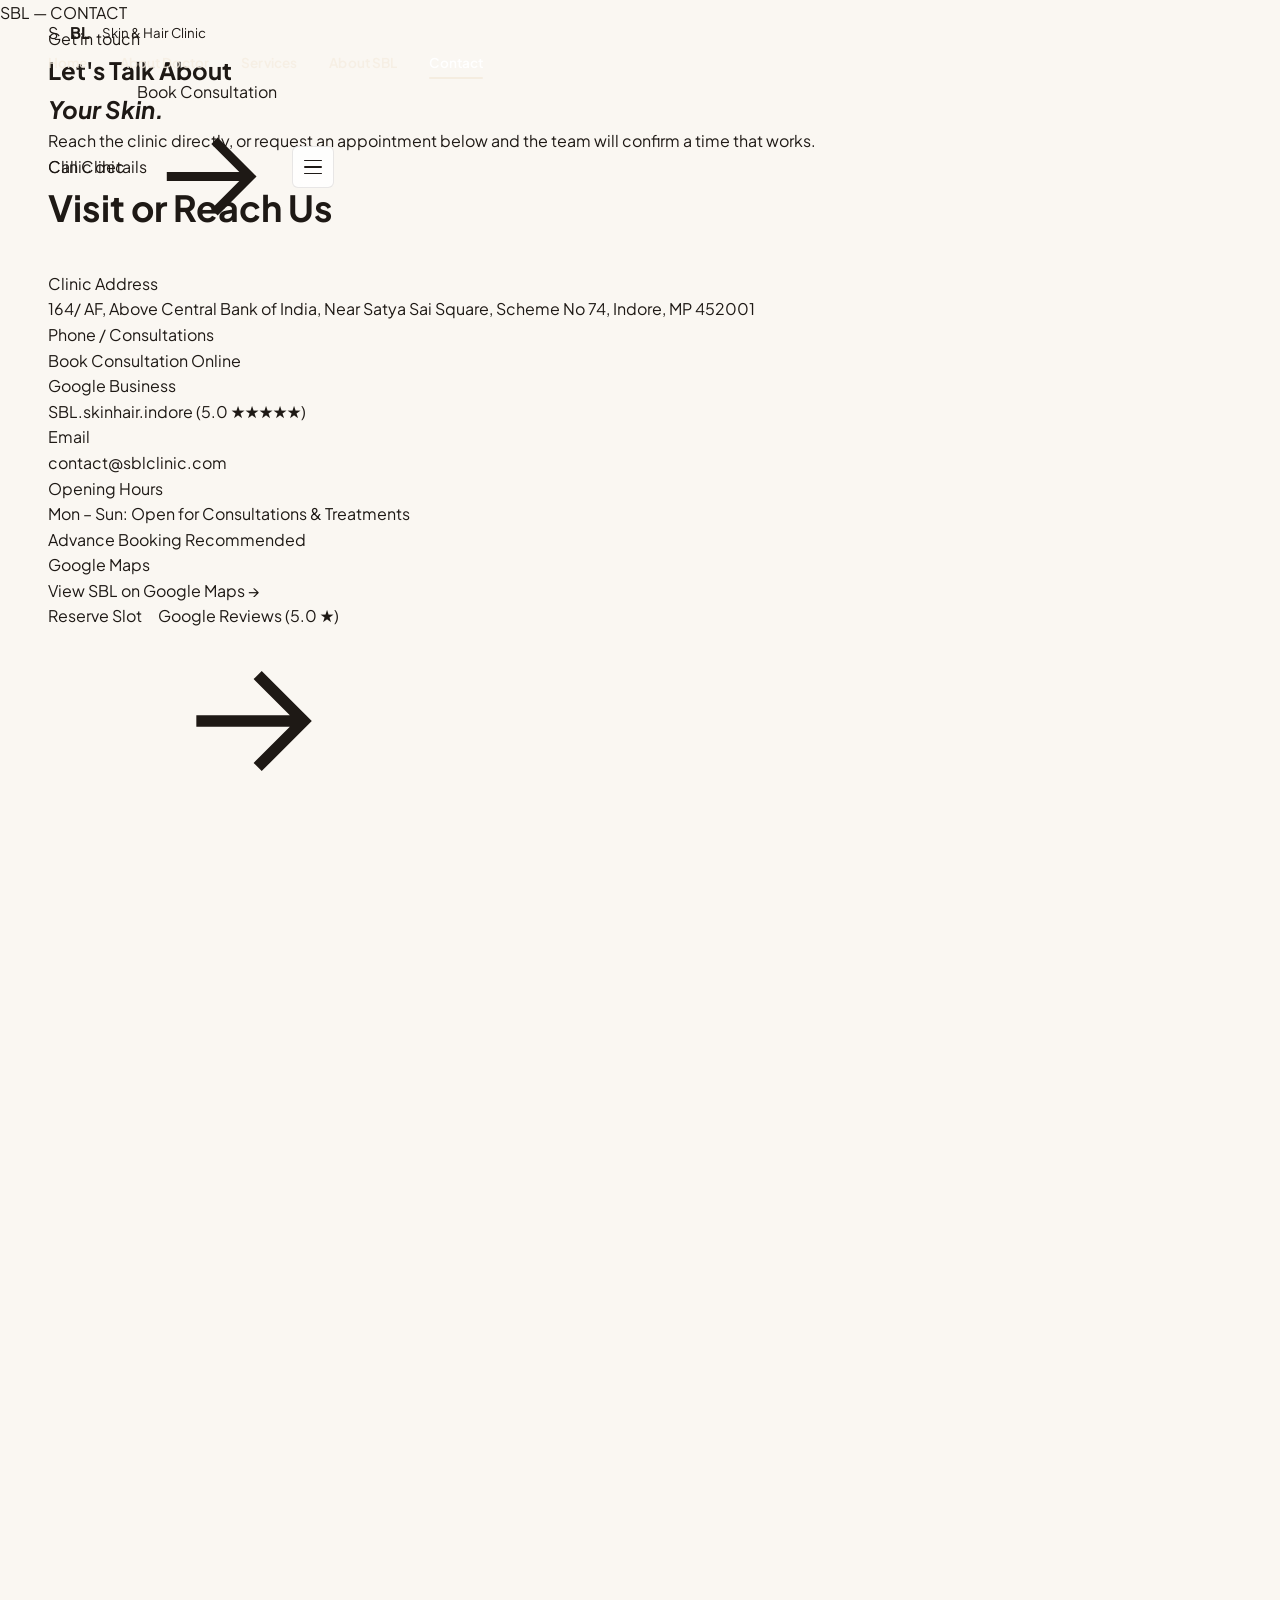
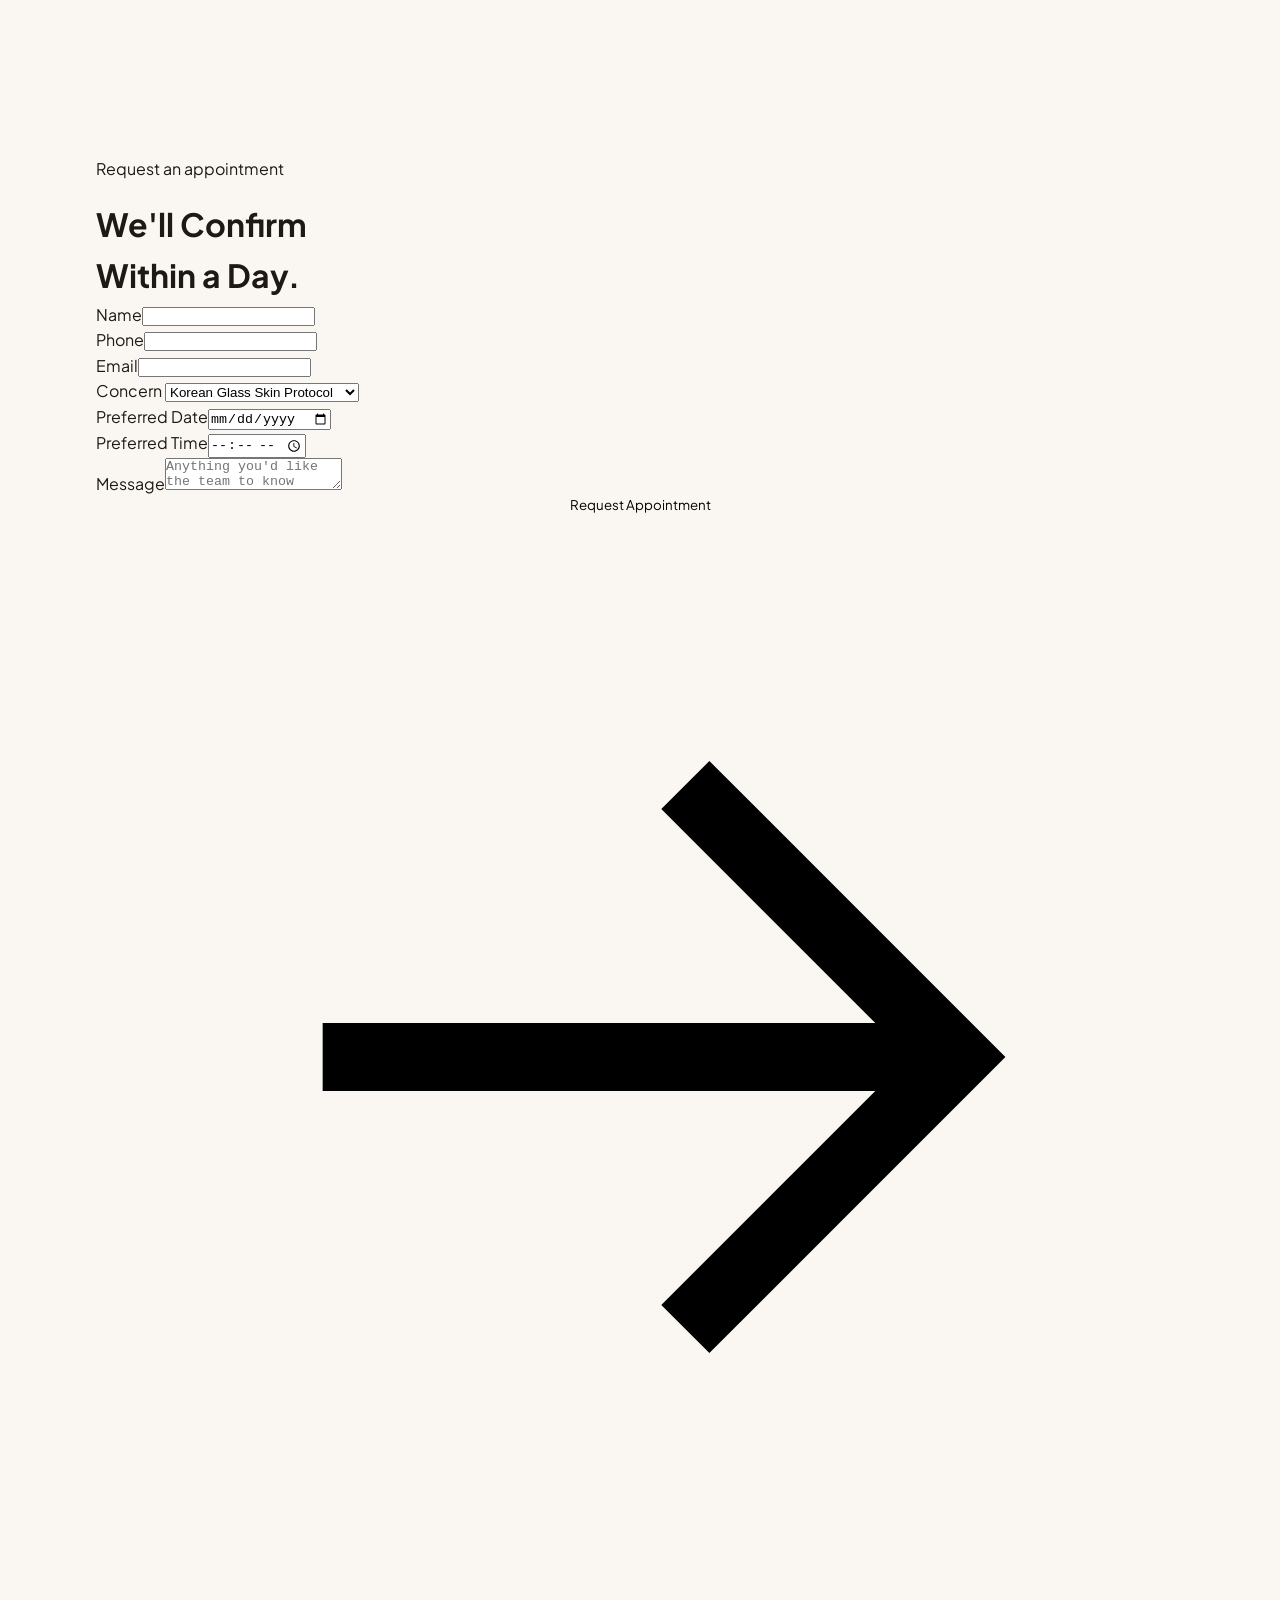
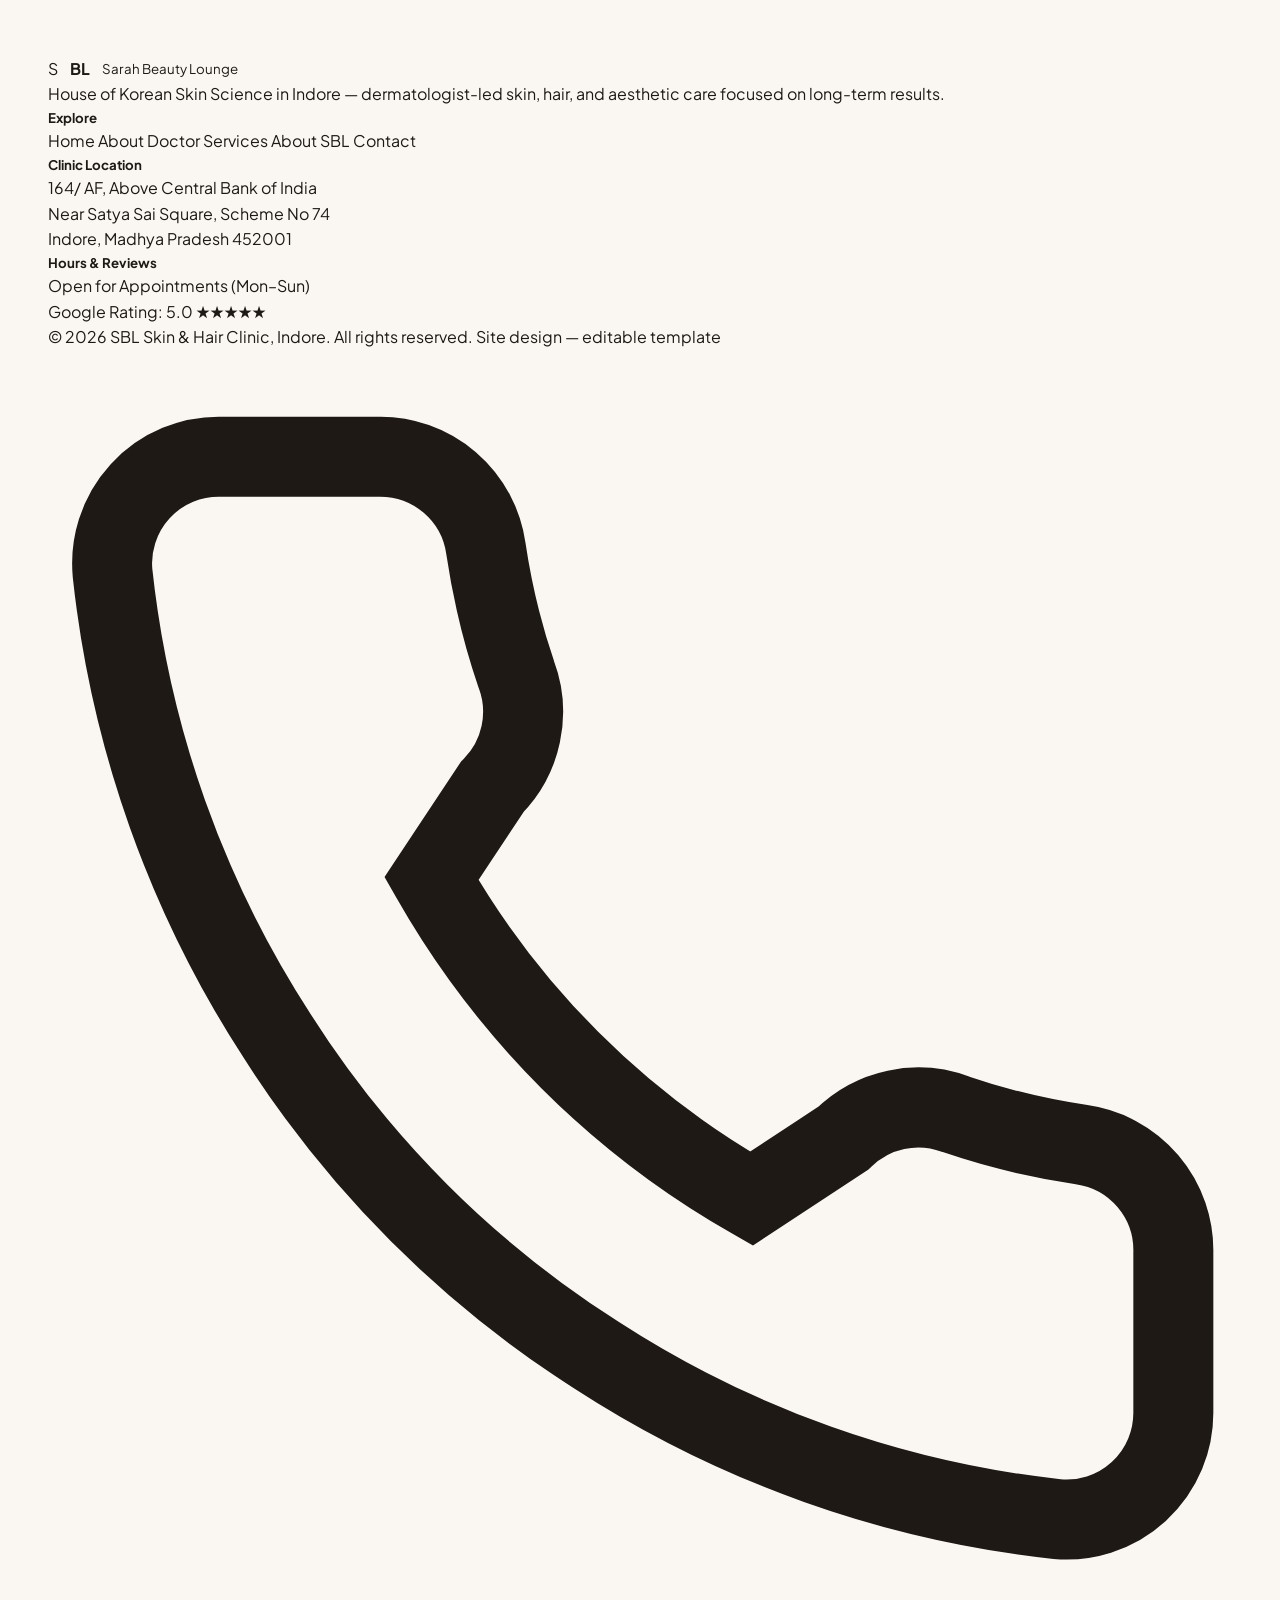
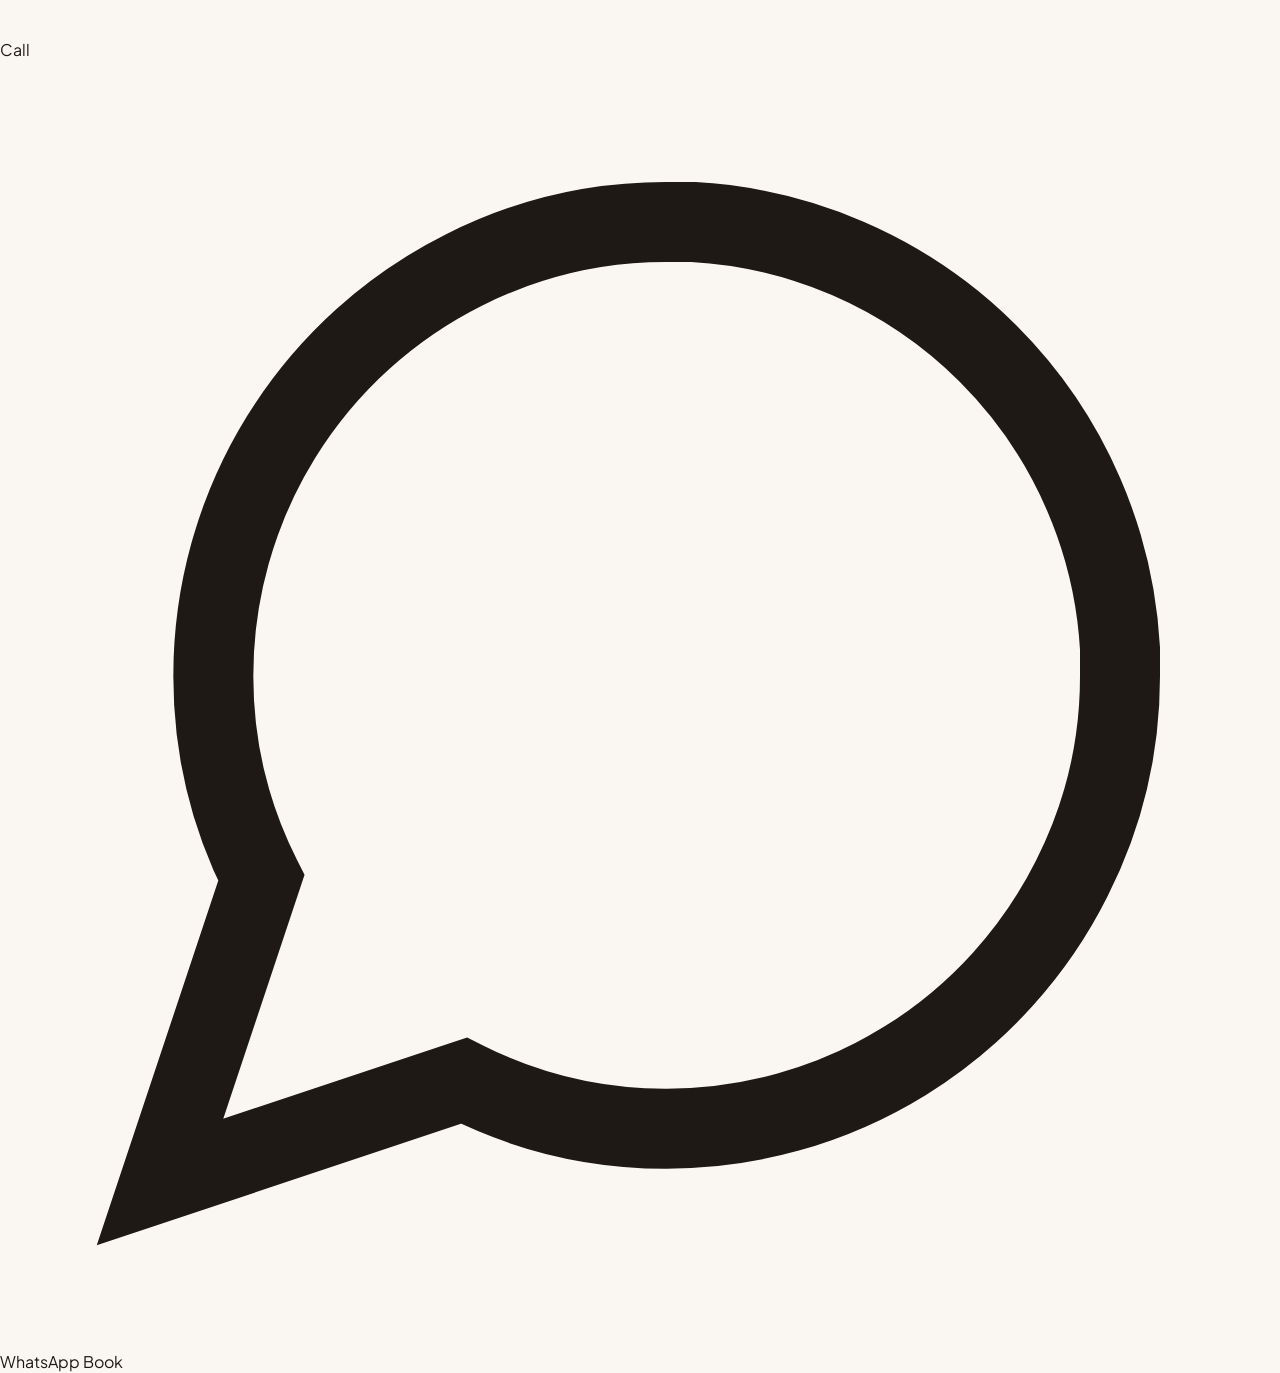
<file: contact.html>
<!DOCTYPE html>
<html lang="en">
<head>
<meta charset="UTF-8">
<meta name="viewport" content="width=device-width, initial-scale=1.0">
<title>Contact — SBL Skin &amp; Hair Clinic</title>
<meta name="description" content="Book a consultation at SBL Skin & Hair Clinic, Indore. Call, WhatsApp, or request an appointment online.">
<link rel="stylesheet" href="style.css">
</head>
<body>

<div class="spine"><span class="dot"></span><span class="label">SBL — CONTACT</span></div>

<header class="site-header">
  <div class="wrap">
    <a href="index.html" class="logo">S<b>BL</b><small>Skin &amp; Hair Clinic</small></a>
    <nav class="nav-links">
      <a href="index.html">Home</a>
      <a href="about-doctor.html">About Doctor</a>
      <a href="services.html">Services</a>
      <a href="about-sbl.html">About SBL</a>
      <a href="contact.html" class="active">Contact</a>
    </nav>
    <div class="nav-right">
      <a href="tel:+91XXXXXXXXXX" class="btn btn-outline">Call Clinic</a>
      <a href="#appointment" class="btn btn-primary">Book Consultation
        <svg viewBox="0 0 24 24" fill="none" stroke="currentColor" stroke-width="1.5"><path d="M5 12h14M13 6l6 6-6 6"/></svg>
      </a>
      <button class="burger" aria-label="Menu"><span></span><span></span><span></span></button>
    </div>
  </div>
</header>

<div class="mobile-panel">
  <a href="index.html">Home</a>
  <a href="about-doctor.html">About Doctor</a>
  <a href="services.html">Services</a>
  <a href="about-sbl.html">About SBL</a>
  <a href="contact.html">Contact</a>
  <a href="#appointment" class="btn btn-primary">Book Consultation →</a>
</div>

<!-- ============ PAGE HERO ============ -->
<section class="page-hero">
  <div class="wrap">
    <div class="eyebrow reveal">Get in touch</div>
    <h1 class="reveal">Let's Talk About<br><i>Your Skin.</i></h1>
    <p class="reveal">Reach the clinic directly, or request an appointment below and the team will confirm a time that works.</p>
  </div>
</section>

<!-- ============ DETAILS + FORM ============ -->
<section class="section" data-spine="SBL — CONTACT">
  <div class="wrap">
    <div class="split reveal" style="align-items:flex-start;">

      <div class="split-text">
        <div class="eyebrow">Clinic details</div>
        <h2 style="font-size:clamp(26px,3vw,36px);">Visit or Reach Us</h2>

        <div class="field-grid" style="margin-top:34px; padding-top:0; border-top:none;">
          <div class="field"><span>Clinic Address</span><p>164/ AF, Above Central Bank of India, Near Satya Sai Square, Scheme No 74, Indore, MP 452001</p></div>
          <div class="field"><span>Phone / Consultations</span><p><a href="#appointment">Book Consultation Online</a></p></div>
          <div class="field"><span>Google Business</span><p><a href="https://share.google/BI1TAcVK2z5cVtxDj" target="_blank" rel="noopener">SBL.skinhair.indore (5.0 ★★★★★)</a></p></div>
          <div class="field"><span>Email</span><p><a href="mailto:contact@sblclinic.com">contact@sblclinic.com</a></p></div>
          <div class="field"><span>Opening Hours</span><p>Mon – Sun: Open for Consultations &amp; Treatments<br>Advance Booking Recommended</p></div>
          <div class="field"><span>Google Maps</span><p><a href="https://share.google/BI1TAcVK2z5cVtxDj" target="_blank" rel="noopener">View SBL on Google Maps →</a></p></div>
        </div>

        <div class="mt-lg" style="display:flex; gap:16px; flex-wrap:wrap;">
          <a href="#appointment" class="btn btn-outline">Reserve Slot</a>
          <a href="https://share.google/BI1TAcVK2z5cVtxDj" target="_blank" rel="noopener" class="btn btn-primary">Google Reviews (5.0 ★)
            <svg viewBox="0 0 24 24" fill="none" stroke="currentColor" stroke-width="1.5"><path d="M5 12h14M13 6l6 6-6 6"/></svg>
          </a>
        </div>

        <div class="frame mt-lg" style="border-radius:2px; overflow:hidden; aspect-ratio:4/3;">
          <iframe src="https://www.google.com/maps?q=164+Scheme+No+74+Indore+Madhya+Pradesh+452001&output=embed" width="100%" height="100%" style="border:0;" loading="lazy" title="SBL Skin & Hair Clinic location map"></iframe>
        </div>
      </div>

      <div class="split-media" id="appointment" style="align-self:stretch;">
        <div style="background:var(--ivory-deep); padding:clamp(28px,4vw,48px); border:1px solid var(--line); border-radius:2px;">
          <div class="eyebrow">Request an appointment</div>
          <h2 style="font-size:clamp(24px,2.6vw,32px); margin-top:18px;">We'll Confirm<br>Within a Day.</h2>

          <form class="form-grid mt-lg" onsubmit="event.preventDefault(); this.querySelector('.form-success').style.display='block';">
            <div class="field-input"><label for="name">Name</label><input type="text" id="name" name="name" required></div>
            <div class="field-input"><label for="phone">Phone</label><input type="tel" id="phone" name="phone" required></div>
            <div class="field-input full"><label for="email">Email</label><input type="email" id="email" name="email"></div>
            <div class="field-input full">
              <label for="concern">Concern</label>
              <select id="concern" name="concern">
                <option>Korean Glass Skin Protocol</option>
                <option>IV Glow Drip & Skin Nutrition</option>
                <option>Hydra-Infusion MediFacial</option>
                <option>Melasma & Pigmentation</option>
                <option>Acne Scars & Texture</option>
                <option>Korean LED Light Therapy</option>
                <option>Hair Fall & Scalp Restoration</option>
              </select>
            </div>
            <div class="field-input"><label for="date">Preferred Date</label><input type="date" id="date" name="date"></div>
            <div class="field-input"><label for="msg-time">Preferred Time</label><input type="time" id="msg-time" name="time"></div>
            <div class="field-input full"><label for="message">Message</label><textarea id="message" name="message" placeholder="Anything you'd like the team to know before your visit"></textarea></div>
            <div class="full">
              <button type="submit" class="btn btn-primary" style="width:100%; justify-content:center;">Request Appointment
                <svg viewBox="0 0 24 24" fill="none" stroke="currentColor" stroke-width="1.5"><path d="M5 12h14M13 6l6 6-6 6"/></svg>
              </button>
              <p class="form-success" style="display:none; margin-top:16px; font-size:13.5px; color:var(--sage-deep);">Thank you — your request has been noted. The clinic will confirm shortly by phone.</p>
            </div>
          </form>
        </div>
      </div>

    </div>
  </div>
</section>

<footer>
  <div class="wrap">
    <div class="footer-top">
      <div class="footer-brand">
        <a href="index.html" class="logo">S<b>BL</b><small>Sarah Beauty Lounge</small></a>
        <p>House of Korean Skin Science in Indore — dermatologist-led skin, hair, and aesthetic care focused on long-term results.</p>
      </div>
      <div class="footer-cols">
        <div class="footer-col">
          <h5>Explore</h5>
          <a href="index.html">Home</a>
          <a href="about-doctor.html">About Doctor</a>
          <a href="services.html">Services</a>
          <a href="about-sbl.html">About SBL</a>
          <a href="contact.html">Contact</a>
        </div>
        <div class="footer-col">
          <h5>Clinic Location</h5>
          <p>164/ AF, Above Central Bank of India</p>
          <p>Near Satya Sai Square, Scheme No 74</p>
          <p>Indore, Madhya Pradesh 452001</p>
        </div>
        <div class="footer-col">
          <h5>Hours &amp; Reviews</h5>
          <p>Open for Appointments (Mon–Sun)</p>
          <p>Google Rating: 5.0 ★★★★★</p>
        </div>
      </div>
    </div>
    <div class="footer-bottom">
      <span>© 2026 SBL Skin &amp; Hair Clinic, Indore. All rights reserved.</span>
      <span>Site design — editable template</span>
    </div>
  </div>
</footer>

<div class="mobile-bar">
  <a href="tel:+91XXXXXXXXXX"><svg viewBox="0 0 24 24" fill="none" stroke="currentColor" stroke-width="1.5"><path d="M22 16.92v3a2 2 0 01-2.18 2 19.79 19.79 0 01-8.63-3.07 19.5 19.5 0 01-6-6A19.79 19.79 0 012.11 4.18 2 2 0 014.11 2h3a2 2 0 012 1.72c.12.81.31 1.6.57 2.36a2 2 0 01-.45 2.11L8.09 9.91a16 16 0 006 6l1.72-1.13a2 2 0 012.11-.45c.76.26 1.55.45 2.36.57A2 2 0 0122 16.92z"/></svg>Call</a>
  <a href="https://wa.me/91XXXXXXXXXX" target="_blank" rel="noopener"><svg viewBox="0 0 24 24" fill="none" stroke="currentColor" stroke-width="1.5"><path d="M21 11.5a8.38 8.38 0 01-.9 3.8 8.5 8.5 0 01-7.6 4.7 8.38 8.38 0 01-3.8-.9L3 21l1.9-5.7a8.38 8.38 0 01-.9-3.8 8.5 8.5 0 014.7-7.6 8.38 8.38 0 013.8-.9h.5a8.48 8.48 0 018 8v.5z"/></svg>WhatsApp</a>
  <a href="#appointment">Book</a>
</div>

<script src="script.js"></script>
</body>
</html>
</file>
<file: style.css>
/* ============================================================
   SBL SKIN & HAIR CLINIC â€” SALONIX LUXURY DESIGN SYSTEM
   ============================================================ */

@import url('https://fonts.googleapis.com/css2?family=Playfair+Display:ital,wght@0,400;0,600;0,700;0,800;1,400;1,600&family=Plus+Jakarta+Sans:ital,wght@0,300;0,400;0,500;0,600;0,700;0,800;1,400;1,600&family=Inter:wght@300;400;500;600;700&display=swap');

:root {
  --bg-canvas: #FAF7F2;
  --bg-card: #FFFFFF;
  --bg-card-alt: #F3F0EB;
  --charcoal: #1E1915;
  --charcoal-sub: rgba(30, 25, 21, 0.78);
  --charcoal-muted: rgba(30, 25, 21, 0.52);
  --charcoal-border: rgba(30, 25, 21, 0.10);
  
  --rust-accent: #9E2A2B;
  --rust-hover: #7E1F20;
  --gold-accent: #8C6339;
  --gold-light: rgba(140, 99, 57, 0.12);
  
  --dark-hero: #15110E;
  --dark-footer: #1E1915;
  
  --font-display: 'Playfair Display', Georgia, serif;
  --font-sans: 'Plus Jakarta Sans', -apple-system, BlinkMacSystemFont, 'Segoe UI', Roboto, sans-serif;
  --font-body: 'Plus Jakarta Sans', var(--font-sans);
  
  --ease: cubic-bezier(0.16, 1, 0.3, 1);
  --radius-sm: 6px;
  --radius-md: 10px;
  --radius-lg: 16px;
  --radius-pill: 100px;
}

*, *::before, *::after {
  box-sizing: border-box;
  margin: 0;
  padding: 0;
}

html {
  scroll-behavior: smooth;
  font-size: 16px;
  background-color: var(--bg-canvas);
  color: var(--charcoal);
}

body {
  font-family: var(--font-body);
  background-color: var(--bg-canvas);
  color: var(--charcoal);
  line-height: 1.6;
  overflow-x: hidden;
  -webkit-font-smoothing: antialiased;
}

img, video {
  max-width: 100%;
  height: auto;
  display: block;
}

a {
  color: inherit;
  text-decoration: none;
  transition: all 0.3s var(--ease);
}

button {
  font-family: inherit;
  border: none;
  background: none;
  cursor: pointer;
}

.wrap {
  width: 100%;
  max-width: 1280px;
  margin: 0 auto;
  padding: 0 clamp(20px, 4vw, 48px);
}

.text-center {
  text-align: center;
}

/* ============================================================
   SHARED SECTION HEADERS & BUTTONS (Salonix Style)
   ============================================================ */
.section-top-bar {
  display: flex;
  align-items: flex-end;
  justify-content: space-between;
  gap: 32px;
  margin-bottom: 48px;
  flex-wrap: wrap;
}

.section-title-group {
  max-width: 680px;
}

.section-tag-label {
  display: inline-block;
  font-family: var(--font-sans);
  font-size: 11px;
  font-weight: 800;
  letter-spacing: 0.16em;
  color: var(--rust-accent);
  text-transform: uppercase;
  margin-bottom: 12px;
}

.section-giant-heading {
  font-family: var(--font-sans);
  font-size: clamp(38px, 5.2vw, 68px);
  font-weight: 800;
  letter-spacing: -0.02em;
  line-height: 1.05;
  color: var(--charcoal);
  margin-bottom: 14px;
  text-transform: uppercase;
}

.section-subtitle-text {
  font-family: var(--font-body);
  font-size: clamp(14.5px, 1.1vw, 16.5px);
  font-weight: 500;
  line-height: 1.62;
  color: var(--charcoal-sub);
  max-width: 580px;
}

/* Rust Red Action Button */
.btn-rust-cta {
  display: inline-flex;
  align-items: center;
  gap: 10px;
  background: var(--rust-accent);
  color: #FFFFFF;
  font-family: var(--font-sans);
  font-size: 13.5px;
  font-weight: 700;
  padding: 13px 26px;
  border-radius: var(--radius-sm);
  letter-spacing: 0.01em;
  transition: all 0.3s var(--ease);
  box-shadow: 0 4px 16px rgba(158, 42, 43, 0.22);
}
.btn-rust-cta svg {
  width: 15px;
  height: 15px;
  transition: transform 0.3s var(--ease);
}
.btn-rust-cta:hover {
  background: var(--rust-hover);
  transform: translateY(-2px);
  box-shadow: 0 8px 24px rgba(158, 42, 43, 0.32);
}
.btn-rust-cta:hover svg {
  transform: translateX(4px);
}

/* White Pill Button */
.btn-white-pill {
  display: inline-flex;
  align-items: center;
  gap: 10px;
  background: #FFFFFF;
  color: var(--charcoal);
  font-family: var(--font-sans);
  font-size: 13px;
  font-weight: 700;
  padding: 11px 22px;
  border-radius: var(--radius-pill);
  letter-spacing: 0.01em;
  transition: all 0.3s var(--ease);
  box-shadow: 0 4px 16px rgba(0, 0, 0, 0.08);
}
.btn-white-pill svg {
  width: 14px;
  height: 14px;
  transition: transform 0.3s var(--ease);
}
.btn-white-pill:hover {
  background: #FAF7F2;
  transform: translateY(-2px);
}
.btn-white-pill:hover svg {
  transform: translateX(3px);
}

/* ============================================================
   HEADER & NAVIGATION
   ============================================================ */
.site-header {
  position: fixed;
  top: 0; left: 0; right: 0;
  z-index: 100;
  padding: 20px 0;
  transition: background 0.4s var(--ease), padding 0.4s var(--ease), border-color 0.4s var(--ease), box-shadow 0.4s var(--ease);
  border-bottom: 1px solid transparent;
}
.site-header.scrolled {
  background: rgba(250, 247, 242, 0.95);
  backdrop-filter: blur(20px) saturate(140%);
  -webkit-backdrop-filter: blur(20px) saturate(140%);
  padding: 14px 0;
  border-color: var(--charcoal-border);
  box-shadow: 0 4px 24px rgba(0, 0, 0, 0.06);
}
/* Restore dark text when scrolled (header has light background) */
.site-header.scrolled .logo-mark svg { stroke: var(--charcoal); }
.site-header.scrolled .logo-title { color: var(--charcoal); }
.site-header.scrolled .nav-links a { color: var(--charcoal-sub); }
.site-header.scrolled .nav-links a:hover,
.site-header.scrolled .nav-links a.active { color: var(--charcoal); }
.site-header.scrolled .nav-links a::after { background: var(--charcoal); }

.header-wrap {
  display: flex;
  align-items: center;
  justify-content: space-between;
}

.logo {
  display: flex;
  align-items: center;
  gap: 12px;
}
.logo-mark {
  width: 26px;
  height: 26px;
  display: flex;
  align-items: center;
  justify-content: center;
}
.logo-mark svg {
  width: 26px;
  height: 26px;
  stroke: #F5EDE0;
  transition: transform 0.3s ease;
}
.logo:hover .logo-mark svg {
  transform: rotate(12deg);
}
.logo-text {
  display: flex;
  flex-direction: column;
}
.logo-title {
  font-family: var(--font-sans);
  font-size: 20px;
  font-weight: 800;
  letter-spacing: 0.02em;
  line-height: 1;
  color: #F5EDE0;
}
.logo-title b {
  font-size: 11px;
  font-weight: 600;
  color: var(--gold-accent);
  vertical-align: super;
  margin-left: 1px;
}
.logo-subtitle {
  font-family: var(--font-sans);
  font-size: 7.5px;
  font-weight: 700;
  letter-spacing: 0.18em;
  color: var(--gold-accent);
  text-transform: uppercase;
  margin-top: 3px;
}

.nav-links {
  display: flex;
  gap: 32px;
  font-family: var(--font-sans);
  font-size: 13.5px;
  font-weight: 600;
  letter-spacing: 0.01em;
}
.nav-links a {
  position: relative;
  padding: 6px 0;
  color: rgba(245, 237, 224, 0.82);
  transition: color 0.3s var(--ease);
}
.nav-links a::after {
  content: '';
  position: absolute; left: 0; bottom: 0;
  width: 0; height: 2px;
  background: #F5EDE0;
  border-radius: 1px;
  transition: width 0.3s var(--ease);
}
.nav-links a:hover, .nav-links a.active {
  color: #FFFFFF;
}
.nav-links a:hover::after, .nav-links a.active::after {
  width: 100%;
}

.nav-right {
  display: flex;
  align-items: center;
  gap: 12px;
}

.btn-book-nav {
  display: inline-flex;
  align-items: center;
  gap: 8px;
  background: var(--charcoal);
  color: #FCFBF7;
  font-family: var(--font-sans);
  font-size: 12.5px;
  font-weight: 700;
  padding: 10px 22px;
  border-radius: var(--radius-pill);
  letter-spacing: 0.01em;
  transition: all 0.3s var(--ease);
}
.btn-book-nav svg {
  width: 14px;
  height: 14px;
  transition: transform 0.3s var(--ease);
}
.btn-book-nav:hover {
  background: var(--rust-accent);
  transform: translateY(-1px);
}
.btn-book-nav:hover svg {
  transform: translateX(3px);
}

.burger {
  width: 42px;
  height: 42px;
  background: rgba(255, 255, 255, 0.85);
  backdrop-filter: blur(12px);
  -webkit-backdrop-filter: blur(12px);
  border: 1px solid var(--charcoal-border);
  border-radius: var(--radius-sm);
  display: flex;
  flex-direction: column;
  align-items: center;
  justify-content: center;
  gap: 5px;
  cursor: pointer;
  padding: 0;
  transition: all 0.3s var(--ease);
}
.burger span {
  display: block;
  width: 18px;
  height: 1.5px;
  background: var(--charcoal);
  border-radius: 1px;
  transition: transform 0.35s var(--ease), opacity 0.3s var(--ease);
}
.burger:hover {
  background: #ffffff;
  border-color: rgba(30, 25, 21, 0.25);
  transform: scale(1.03);
}
.burger.open span:nth-child(1) {
  transform: translateY(6.5px) rotate(45deg);
}
.burger.open span:nth-child(2) {
  opacity: 0;
}
.burger.open span:nth-child(3) {
  transform: translateY(-6.5px) rotate(-45deg);
}

.mobile-panel {
  position: fixed; inset: 0;
  background: rgba(250, 247, 242, 0.98);
  backdrop-filter: blur(24px);
  -webkit-backdrop-filter: blur(24px);
  z-index: 90;
  display: flex; flex-direction: column;
  justify-content: center;
  padding: 0 clamp(28px, 6vw, 64px);
  transform: translateY(-100%);
  transition: transform 0.5s var(--ease);
}
.mobile-panel.open { transform: translateY(0); }
.mobile-panel a {
  font-family: var(--font-sans);
  font-size: 28px;
  font-weight: 700;
  color: var(--charcoal);
  padding: 14px 0;
  border-bottom: 1px solid var(--charcoal-border);
  transition: color 0.3s ease, padding-left 0.3s ease;
}
.mobile-panel a:hover {
  color: var(--rust-accent);
  padding-left: 8px;
}
.mobile-panel .btn-mobile-book {
  margin-top: 28px;
  align-self: flex-start;
  color: var(--rust-accent);
  font-size: 18px;
}

@media (max-width: 990px) {
  .nav-links { display: none; }
}

/* ============================================================
   SECTION 1: HERO â€” Editorial Luxury (Full Viewport)
   ============================================================ */

.hero-editorial {
  position: relative;
  height: 100vh;
  min-height: 620px;
  overflow: hidden;
  display: flex;
  align-items: flex-end; /* anchor content to bottom */
}

/* â”€â”€ Background: full-bleed image with Ken Burns â”€â”€ */
.hero-bg-wrap {
  position: absolute;
  inset: 0;
  z-index: 0;
  overflow: hidden;
}
.hero-bg-img {
  position: absolute;
  inset: 0;
  width: 100%;
  height: 100%;
  object-fit: cover;
  object-position: center 22%;
  display: block;
  /* Desaturate: refined, quiet editorial tone */
  filter: grayscale(28%) saturate(0.78) brightness(0.9);
  animation: kenBurns 22s ease-in-out infinite alternate;
  transform-origin: center center;
  will-change: transform;
}
@keyframes kenBurns {
  0%   { transform: scale(1.00) translate(0px, 0px); }
  100% { transform: scale(1.07) translate(-8px, 4px); }
}

/* â”€â”€ Gradient overlay: transparent top â†’ dark base â”€â”€ */
.hero-grad-overlay {
  position: absolute;
  inset: 0;
  z-index: 1;
  background: linear-gradient(
    to bottom,
    rgba(8,  5,  2,  0.02) 0%,
    rgba(10, 6,  2,  0.15) 30%,
    rgba(12, 7,  3,  0.52) 62%,
    rgba(14, 8,  3,  0.82) 100%
  );
  pointer-events: none;
}

/* â”€â”€ Content wrap: fills width, pads from bottom â”€â”€ */
.hero-content-wrap {
  position: relative;
  z-index: 2;
  width: 100%;
  padding-bottom: clamp(52px, 8vh, 96px);
}

.hero-content-block {
  max-width: 700px;
}

/* â”€â”€ Eyebrow label â”€â”€ */
.hero-eyebrow {
  display: flex;
  align-items: center;
  gap: 16px;
  margin-bottom: 22px;
}
.eyebrow-rule {
  display: block;
  width: 36px;
  height: 1px;
  background: rgba(255, 255, 255, 0.45);
  flex-shrink: 0;
}
.eyebrow-text {
  font-family: var(--font-sans);
  font-size: 9.5px;
  font-weight: 700;
  letter-spacing: 0.24em;
  color: rgba(255, 255, 255, 0.58);
  text-transform: uppercase;
  line-height: 1;
}

/* — Oversized display headline — */
.hero-display-heading {
  font-family: var(--font-display);
  font-size: clamp(42px, 4.8vw, 66px);
  font-weight: 400;
  line-height: 1.08;
  letter-spacing: -0.022em;
  color: #FFFFFF;
  margin: 0 0 28px;
  max-width: 18ch;
}
.hero-display-heading em {
  font-style: italic;
  font-weight: 300;
  color: #F0C98A;
}

/* â”€â”€ Supporting sentence â”€â”€ */
.hero-display-sub {
  font-family: var(--font-body);
  font-size: clamp(13.5px, 1.05vw, 15.5px);
  font-weight: 400;
  line-height: 1.68;
  color: rgba(255, 255, 255, 0.56);
  max-width: 38ch;
  margin: 0 0 36px;
}

/* â”€â”€ CTA row â”€â”€ */
.hero-cta-row {
  display: flex;
  align-items: center;
  gap: 14px;
  flex-wrap: wrap;
}

.hero-btn-primary,
.hero-btn-secondary {
  display: inline-flex;
  align-items: center;
  gap: 10px;
  font-family: var(--font-sans);
  font-size: 12.5px;
  font-weight: 700;
  letter-spacing: 0.03em;
  padding: 13px 26px;
  border-radius: 3px;
  transition: all 0.3s var(--ease);
  white-space: nowrap;
  cursor: pointer;
}
.hero-btn-primary svg,
.hero-btn-secondary svg {
  width: 14px;
  height: 14px;
  flex-shrink: 0;
  transition: transform 0.3s var(--ease);
}
.hero-btn-primary:hover svg,
.hero-btn-secondary:hover svg {
  transform: translateX(5px);
}

/* Solid gold primary */
.hero-btn-primary {
  background: #F0C98A;
  color: #18100A;
  box-shadow: 0 6px 24px rgba(200, 155, 70, 0.32);
}
.hero-btn-primary:hover {
  background: #E8B86C;
  transform: translateY(-2px);
  box-shadow: 0 10px 32px rgba(200, 155, 70, 0.42);
}

/* Outlined secondary */
.hero-btn-secondary {
  background: rgba(255, 255, 255, 0.06);
  color: rgba(255, 255, 255, 0.88);
  border: 1px solid rgba(255, 255, 255, 0.28);
  backdrop-filter: blur(6px);
  -webkit-backdrop-filter: blur(6px);
}
.hero-btn-secondary:hover {
  background: rgba(255, 255, 255, 0.12);
  border-color: rgba(255, 255, 255, 0.55);
  transform: translateY(-2px);
}

/* â”€â”€ Scroll indicator: bottom-right â”€â”€ */
.hero-scroll-indicator {
  position: absolute;
  bottom: clamp(28px, 5vh, 52px);
  right: clamp(24px, 3.5vw, 56px);
  z-index: 3;
  display: flex;
  flex-direction: column;
  align-items: center;
  gap: 10px;
}
.scroll-track {
  width: 1px;
  height: 54px;
  background: rgba(255, 255, 255, 0.16);
  position: relative;
  overflow: hidden;
  border-radius: 1px;
}
.scroll-beam {
  position: absolute;
  top: -100%;
  left: 0;
  width: 100%;
  height: 100%;
  background: linear-gradient(
    to bottom,
    transparent 0%,
    rgba(240, 201, 138, 0.95) 50%,
    transparent 100%
  );
  animation: scrollBeam 2.2s cubic-bezier(0.4, 0, 0.6, 1) infinite;
}
@keyframes scrollBeam {
  0%   { top: -100%; }
  100% { top: 100%; }
}
.scroll-label {
  font-family: var(--font-sans);
  font-size: 8px;
  font-weight: 700;
  letter-spacing: 0.26em;
  color: rgba(255, 255, 255, 0.38);
  text-transform: uppercase;
  writing-mode: vertical-rl;
}

/* â”€â”€ Load animations â”€â”€ */
[data-animate="fade-up"] {
  opacity: 0;
  transform: translateY(24px);
  transition:
    opacity  0.8s cubic-bezier(0.22, 0.68, 0, 1.1),
    transform 0.8s cubic-bezier(0.22, 0.68, 0, 1.1);
  transition-delay: var(--delay, 0ms);
}
[data-animate="fade-up"].is-visible {
  opacity: 1;
  transform: translateY(0);
}

/* â”€â”€ Responsive â”€â”€ */
@media (max-width: 768px) {
  .hero-display-heading { font-size: clamp(48px, 9vw, 74px); }
  .hero-display-sub { max-width: 100%; }
}
@media (max-width: 500px) {
  .hero-scroll-indicator { display: none; }
  .hero-cta-row { flex-direction: column; width: 100%; }
  .hero-btn-primary,
  .hero-btn-secondary { width: 100%; justify-content: center; }
}

/* ============================================================
     SECTION 2: HIGHLIGHT & 4-PHOTO GALLERY STRIP
     ============================================================ */
.highlight-strip-section {
  padding: 100px 0 80px;
  background: var(--bg-canvas);
}

.highlight-intro {
  max-width: 920px;
  margin: 0 auto 60px;
}

.laurel-rating-badge {
  display: inline-flex;
  align-items: center;
  gap: 8px;
  margin-bottom: 24px;
}
.laurel-icon {
  width: 22px;
  height: 22px;
  stroke: var(--rust-accent);
}
.rating-stars {
  color: var(--rust-accent);
  font-size: 14px;
  letter-spacing: 2px;
}
.rating-text {
  font-family: var(--font-sans);
  font-size: 13.5px;
  font-weight: 700;
  color: var(--charcoal);
  letter-spacing: 0.02em;
}

.highlight-statement {
  font-family: var(--font-sans);
  font-size: clamp(26px, 3.8vw, 44px);
  font-weight: 800;
  letter-spacing: -0.015em;
  line-height: 1.15;
  color: var(--charcoal);
  text-transform: uppercase;
  margin-bottom: 32px;
}

.highlight-photo-grid {
  display: grid;
  grid-template-columns: repeat(4, 1fr);
  gap: 20px;
}
.photo-card {
  position: relative;
  aspect-ratio: 3 / 4;
  border-radius: var(--radius-md);
  overflow: hidden;
  box-shadow: 0 12px 32px rgba(30, 25, 21, 0.08);
}
.photo-card img {
  width: 100%;
  height: 100%;
  object-fit: cover;
  transition: transform 0.6s var(--ease);
}
.photo-card:hover img {
  transform: scale(1.05);
}

@media (max-width: 860px) {
  .highlight-photo-grid { grid-template-columns: repeat(2, 1fr); }
}
@media (max-width: 520px) {
  .highlight-photo-grid { grid-template-columns: 1fr; }
}

/* ============================================================
     SECTION 3: PROBLEMS & SOLUTIONS (Salonix Style)
     ============================================================ */
.solutions-section {
  padding: 100px 0;
  background: var(--bg-canvas);
  border-top: 1px solid var(--charcoal-border);
}

.solutions-card-grid {
  display: grid;
  grid-template-columns: repeat(3, 1fr);
  gap: 24px;
}

.solution-item-card {
  background: #FFFFFF;
  border: 1px solid var(--charcoal-border);
  border-radius: var(--radius-md);
  padding: 32px 28px;
  display: flex;
  flex-direction: column;
  box-shadow: 0 8px 24px rgba(30, 25, 21, 0.03);
  transition: all 0.35s var(--ease);
}
.solution-item-card:hover {
  transform: translateY(-4px);
  border-color: rgba(158, 42, 43, 0.3);
  box-shadow: 0 16px 36px rgba(30, 25, 21, 0.08);
}

.card-head {
  display: flex;
  align-items: center;
  justify-content: space-between;
  margin-bottom: 24px;
}
.card-idx {
  font-family: var(--font-sans);
  font-size: 16px;
  font-weight: 800;
  color: var(--rust-accent);
}
.card-icon-wrap {
  width: 38px;
  height: 38px;
  border-radius: 50%;
  background: rgba(158, 42, 43, 0.08);
  display: flex;
  align-items: center;
  justify-content: center;
}
.card-icon-wrap svg {
  width: 18px;
  height: 18px;
  stroke: var(--rust-accent);
}

.card-title {
  font-family: var(--font-sans);
  font-size: 18px;
  font-weight: 800;
  letter-spacing: -0.01em;
  color: var(--charcoal);
  text-transform: uppercase;
  margin-bottom: 14px;
}

.card-desc {
  font-family: var(--font-body);
  font-size: 14px;
  line-height: 1.62;
  color: var(--charcoal-sub);
  margin-bottom: 24px;
}

.card-result-pill {
  margin-top: auto;
  align-self: flex-start;
  font-family: var(--font-sans);
  font-size: 11.5px;
  font-weight: 700;
  background: var(--bg-card-alt);
  color: var(--rust-accent);
  padding: 6px 12px;
  border-radius: var(--radius-sm);
  letter-spacing: 0.02em;
}

@media (max-width: 860px) {
  .solutions-card-grid { grid-template-columns: 1fr; }
}

/* ============================================================
     SECTION 4 & 5: SERVICES DIRECTORY & EXPANDABLE LIST
     ============================================================ */
.services-section {
  padding: 100px 0;
  background: var(--bg-canvas);
  border-top: 1px solid var(--charcoal-border);
}

.services-interactive-list {
  display: flex;
  flex-direction: column;
  gap: 16px;
}

.service-row-item {
  background: #FFFFFF;
  border: 1px solid var(--charcoal-border);
  border-radius: var(--radius-md);
  overflow: hidden;
  transition: all 0.35s var(--ease);
}
.service-row-item:hover {
  border-color: rgba(30, 25, 21, 0.25);
}

.service-row-summary {
  display: flex;
  align-items: center;
  justify-content: space-between;
  padding: 24px 32px;
  cursor: pointer;
  gap: 20px;
}

.srv-num {
  font-family: var(--font-sans);
  font-size: 14px;
  font-weight: 800;
  color: var(--rust-accent);
  min-width: 40px;
}

.srv-name {
  font-family: var(--font-sans);
  font-size: clamp(16px, 1.6vw, 22px);
  font-weight: 800;
  color: var(--charcoal);
  text-transform: uppercase;
  flex: 1;
}

.srv-pills {
  display: flex;
  align-items: center;
  gap: 8px;
  flex-wrap: wrap;
}
.srv-pill {
  font-family: var(--font-sans);
  font-size: 11px;
  font-weight: 600;
  background: var(--bg-card-alt);
  color: var(--charcoal-sub);
  padding: 5px 12px;
  border-radius: var(--radius-sm);
}

.srv-toggle-btn {
  width: 36px;
  height: 36px;
  border-radius: 50%;
  background: var(--bg-card-alt);
  color: var(--charcoal);
  font-size: 18px;
  font-weight: 700;
  display: flex;
  align-items: center;
  justify-content: center;
  flex-shrink: 0;
  transition: all 0.25s ease;
}
.service-row-item.expanded .srv-toggle-btn {
  background: var(--rust-accent);
  color: #FFFFFF;
}

/* Expanded Card Body (50/50 Split) */
.service-expanded-body {
  display: none;
  grid-template-columns: 1fr 1fr;
  gap: 40px;
  padding: 10px 32px 32px;
  background: #FFFFFF;
}
.service-row-item.expanded .service-expanded-body {
  display: grid;
}

.expanded-media {
  aspect-ratio: 4 / 3;
  border-radius: var(--radius-md);
  overflow: hidden;
}
.expanded-media img {
  width: 100%;
  height: 100%;
  object-fit: cover;
}

.expanded-info {
  display: flex;
  flex-direction: column;
  justify-content: center;
}
.expanded-tag {
  font-family: var(--font-sans);
  font-size: 11px;
  font-weight: 800;
  letter-spacing: 0.14em;
  color: var(--rust-accent);
  text-transform: uppercase;
  margin-bottom: 8px;
}
.expanded-title {
  font-family: var(--font-sans);
  font-size: clamp(22px, 2.2vw, 30px);
  font-weight: 800;
  color: var(--charcoal);
  text-transform: uppercase;
  margin-bottom: 12px;
}
.expanded-desc {
  font-family: var(--font-body);
  font-size: 14.5px;
  line-height: 1.65;
  color: var(--charcoal-sub);
  margin-bottom: 20px;
}
.expanded-price {
  font-family: var(--font-sans);
  font-size: 14px;
  font-weight: 700;
  color: var(--charcoal);
  margin-bottom: 24px;
}
.expanded-info .btn-rust-cta {
  align-self: flex-start;
}

@media (max-width: 860px) {
  .service-row-summary { flex-wrap: wrap; }
  .srv-pills { display: none; }
  .service-expanded-body { grid-template-columns: 1fr; }
}

/* ============================================================
     SECTION 6 & 7: WHY SBL / BENTO GRID & CINEMATIC BANNER
     ============================================================ */
.benefits-section {
  padding: 100px 0 0;
  background: var(--bg-canvas);
  border-top: 1px solid var(--charcoal-border);
}

.bento-grid {
  display: grid;
  grid-template-columns: 1.2fr 1fr 1fr;
  grid-template-rows: auto auto auto;
  gap: 20px;
  margin-bottom: 60px;
}

.bento-card {
  position: relative;
  border-radius: var(--radius-md);
  overflow: hidden;
  background: #FFFFFF;
  border: 1px solid var(--charcoal-border);
}

/* Bento Card 1: Left Tall */
.bento-tall {
  grid-column: 1 / 2;
  grid-row: 1 / 3;
  min-height: 480px;
  display: flex;
  flex-direction: column;
  justify-content: flex-end;
  padding: 32px;
}
.bento-bg-img {
  position: absolute;
  inset: 0;
  width: 100%;
  height: 100%;
  object-fit: cover;
  z-index: 0;
}
.bento-overlay {
  position: absolute;
  inset: 0;
  z-index: 1;
  background: linear-gradient(180deg, transparent 40%, rgba(21, 17, 14, 0.85) 100%);
}
.bento-card-content {
  position: relative;
  z-index: 2;
}
.bento-title {
  font-family: var(--font-sans);
  font-size: 22px;
  font-weight: 800;
  color: #FFFFFF;
  text-transform: uppercase;
  margin-bottom: 8px;
}
.bento-desc {
  font-family: var(--font-body);
  font-size: 13.5px;
  line-height: 1.55;
  color: rgba(255, 255, 255, 0.85);
}

/* Bento Card 2: Wide Right Top */
.bento-wide {
  grid-column: 2 / 4;
  grid-row: 1 / 2;
  display: grid;
  grid-template-columns: 1.4fr 1fr;
  padding: 28px;
  gap: 20px;
  align-items: center;
}
.bento-title-dark {
  font-family: var(--font-sans);
  font-size: 20px;
  font-weight: 800;
  color: var(--charcoal);
  text-transform: uppercase;
  margin-bottom: 8px;
}
.bento-desc-dark {
  font-family: var(--font-body);
  font-size: 13.5px;
  line-height: 1.55;
  color: var(--charcoal-sub);
  margin-bottom: 16px;
}
.bento-pill-tags {
  display: flex;
  gap: 8px;
  flex-wrap: wrap;
}
.b-pill {
  font-family: var(--font-sans);
  font-size: 11px;
  font-weight: 700;
  background: var(--bg-card-alt);
  color: var(--rust-accent);
  padding: 5px 12px;
  border-radius: var(--radius-sm);
}
.bento-wide-thumb {
  aspect-ratio: 4 / 3;
  border-radius: var(--radius-sm);
  overflow: hidden;
}
.bento-wide-thumb img {
  width: 100%;
  height: 100%;
  object-fit: cover;
}

/* Bento Card 3 & 6: Stat Cards */
.bento-stat {
  padding: 32px;
  display: flex;
  flex-direction: column;
  justify-content: center;
}
.bento-stat-num {
  font-family: var(--font-sans);
  font-size: clamp(44px, 4.5vw, 64px);
  font-weight: 800;
  color: var(--charcoal);
  line-height: 1;
  margin-bottom: 12px;
}
.bento-stat-label {
  font-family: var(--font-body);
  font-size: 13px;
  line-height: 1.55;
  color: var(--charcoal-sub);
}

.bento-stat-dark {
  background: var(--charcoal);
  color: #FFFFFF;
  padding: 32px;
  display: flex;
  flex-direction: column;
  justify-content: center;
}
.bento-stat-dark .bento-stat-num {
  color: #FFFFFF;
}
.bento-stat-dark .bento-stat-label {
  color: rgba(255, 255, 255, 0.75);
}

/* Bento Card 4: Brand Photo */
.bento-brand {
  position: relative;
  min-height: 220px;
  display: flex;
  align-items: flex-end;
  padding: 24px;
}
.bento-brand-logo {
  position: relative;
  z-index: 2;
  font-family: var(--font-sans);
  font-size: 28px;
  font-weight: 800;
  color: #FFFFFF;
  letter-spacing: 0.04em;
}
.bento-brand-logo b {
  font-size: 14px;
  color: var(--gold-accent);
}

/* Bento Card 5: Homecare */
.bento-homecare {
  grid-column: 1 / 3;
  display: grid;
  grid-template-columns: 1.5fr 1fr;
  padding: 28px;
  gap: 20px;
  align-items: center;
}
.homecare-text {
  font-family: var(--font-sans);
  font-size: 16px;
  font-weight: 700;
  color: var(--charcoal);
  line-height: 1.5;
  margin-bottom: 16px;
}
.homecare-img {
  aspect-ratio: 4 / 3;
  border-radius: var(--radius-sm);
  overflow: hidden;
}
.homecare-img img {
  width: 100%;
  height: 100%;
  object-fit: cover;
}

/* Ambient Video Banner */
.ambient-video-banner {
  position: relative;
  width: 100%;
  height: 480px;
  overflow: hidden;
  margin-top: 40px;
}
.ambient-banner-img {
  width: 100%;
  height: 100%;
  object-fit: cover;
}
.ambient-banner-overlay {
  position: absolute;
  inset: 0;
  background: rgba(21, 17, 14, 0.45);
}
.ambient-play-btn {
  position: absolute;
  top: 50%;
  left: 50%;
  transform: translate(-50%, -50%);
  width: 72px;
  height: 72px;
  border-radius: 50%;
  background: rgba(255, 255, 255, 0.85);
  backdrop-filter: blur(12px);
  -webkit-backdrop-filter: blur(12px);
  display: flex;
  align-items: center;
  justify-content: center;
  cursor: pointer;
  transition: all 0.3s var(--ease);
  box-shadow: 0 8px 32px rgba(0, 0, 0, 0.25);
}
.ambient-play-btn svg {
  width: 24px;
  height: 24px;
  fill: var(--charcoal);
  margin-left: 3px;
}
.ambient-play-btn:hover {
  transform: translate(-50%, -50%) scale(1.1);
  background: #FFFFFF;
}

@media (max-width: 900px) {
  .bento-grid { grid-template-columns: 1fr; }
  .bento-tall, .bento-wide, .bento-homecare { grid-column: 1 / -1; grid-row: auto; }
}

/* ============================================================
     SECTION 8 & 9: STAGGERED REVIEWS GRID (Salonix Style)
     ============================================================ */
.testimonials-section {
  padding: 100px 0;
  background: var(--bg-canvas);
}

.testimonials-intro {
  max-width: 900px;
  margin: 0 auto 60px;
}

.testimonial-statement {
  font-family: var(--font-sans);
  font-size: clamp(24px, 3.4vw, 38px);
  font-weight: 800;
  letter-spacing: -0.015em;
  line-height: 1.25;
  color: var(--charcoal);
  text-transform: uppercase;
  margin-bottom: 16px;
}
.testimonial-author-main {
  font-family: var(--font-body);
  font-size: 14px;
  font-weight: 600;
  color: var(--rust-accent);
}

.staggered-reviews-grid {
  display: grid;
  grid-template-columns: repeat(4, 1fr);
  gap: 24px;
}

.review-card {
  background: #FFFFFF;
  border: 1px solid var(--charcoal-border);
  border-radius: var(--radius-md);
  overflow: hidden;
  box-shadow: 0 10px 30px rgba(30, 25, 21, 0.05);
  display: flex;
  flex-direction: column;
  transition: all 0.35s var(--ease);
}
.review-card:hover {
  transform: translateY(-4px);
  box-shadow: 0 18px 40px rgba(30, 25, 21, 0.10);
}
.review-card:nth-child(even) {
  margin-top: 30px;
}

.review-card-media {
  position: relative;
  aspect-ratio: 4 / 3;
}
.review-card-media img {
  width: 100%;
  height: 100%;
  object-fit: cover;
}
.review-rating-tag {
  position: absolute;
  bottom: 12px;
  left: 12px;
  background: rgba(21, 17, 14, 0.85);
  backdrop-filter: blur(8px);
  -webkit-backdrop-filter: blur(8px);
  color: #FFFFFF;
  font-family: var(--font-sans);
  font-size: 11px;
  font-weight: 700;
  padding: 4px 10px;
  border-radius: var(--radius-sm);
}

.review-card-body {
  padding: 24px 20px;
  display: flex;
  flex-direction: column;
  flex: 1;
}
.review-quote {
  font-family: var(--font-body);
  font-size: 13.5px;
  line-height: 1.6;
  color: var(--charcoal-sub);
  margin-bottom: 16px;
  flex: 1;
}
.reviewer-name {
  font-family: var(--font-sans);
  font-size: 12px;
  font-weight: 700;
  color: var(--charcoal);
}

@media (max-width: 900px) {
  .staggered-reviews-grid { grid-template-columns: repeat(2, 1fr); }
  .review-card:nth-child(even) { margin-top: 0; }
}
@media (max-width: 540px) {
  .staggered-reviews-grid { grid-template-columns: 1fr; }
}

/* ============================================================
     SECTION 10 & 11: HOW IT WORKS / 3-STEP PROCESS
     ============================================================ */
.process-section {
  padding: 100px 0;
  background: var(--bg-canvas);
  border-top: 1px solid var(--charcoal-border);
}

.process-container {
  position: relative;
  border-radius: var(--radius-lg);
  overflow: hidden;
  padding-bottom: 40px;
}

.process-hero-img-wrap {
  width: 100%;
  height: 440px;
  border-radius: var(--radius-lg);
  overflow: hidden;
  margin-bottom: -100px;
  position: relative;
  z-index: 1;
}
.process-bg-photo {
  width: 100%;
  height: 100%;
  object-fit: cover;
  filter: brightness(0.92);
}

.process-steps-row {
  position: relative;
  z-index: 2;
  display: grid;
  grid-template-columns: repeat(3, 1fr);
  gap: 24px;
  padding: 0 32px;
}

.step-card {
  background: #FFFFFF;
  border: 1px solid var(--charcoal-border);
  border-radius: var(--radius-md);
  padding: 32px 28px;
  box-shadow: 0 16px 40px rgba(30, 25, 21, 0.08);
  transition: all 0.35s var(--ease);
}
.step-card:hover {
  transform: translateY(-4px);
  box-shadow: 0 24px 48px rgba(30, 25, 21, 0.12);
}

.step-badge {
  display: inline-block;
  font-family: var(--font-sans);
  font-size: 11px;
  font-weight: 800;
  letter-spacing: 0.14em;
  color: var(--rust-accent);
  text-transform: uppercase;
  margin-bottom: 12px;
}

.step-name {
  font-family: var(--font-sans);
  font-size: 18px;
  font-weight: 800;
  color: var(--charcoal);
  text-transform: uppercase;
  margin-bottom: 12px;
}

.step-info {
  font-family: var(--font-body);
  font-size: 13.5px;
  line-height: 1.6;
  color: var(--charcoal-sub);
}

@media (max-width: 860px) {
  .process-steps-row { grid-template-columns: 1fr; padding: 0 16px; margin-top: 20px; }
  .process-hero-img-wrap { height: 260px; margin-bottom: 0; }
}

/* ============================================================
     SECTION 12: CLARITY & FAQ ACCORDION (Salonix Style)
     ============================================================ */
.faq-section {
  padding: 100px 0;
  background: var(--bg-canvas);
  border-top: 1px solid var(--charcoal-border);
}

.faq-split-grid {
  display: grid;
  grid-template-columns: 1fr 1.4fr;
  gap: 36px;
  align-items: flex-start;
}

/* Promo Card on Left */
.faq-promo-card {
  position: relative;
  border-radius: var(--radius-md);
  overflow: hidden;
  min-height: 460px;
  display: flex;
  flex-direction: column;
  justify-content: flex-end;
  padding: 36px;
  border: 1px solid var(--charcoal-border);
}
.faq-promo-img {
  position: absolute;
  inset: 0;
  width: 100%;
  height: 100%;
  object-fit: cover;
  z-index: 0;
}
.faq-promo-overlay {
  position: absolute;
  inset: 0;
  z-index: 1;
  background: linear-gradient(180deg, transparent 40%, rgba(21, 17, 14, 0.88) 100%);
}
.faq-promo-content {
  position: relative;
  z-index: 2;
}
.faq-promo-content h4 {
  font-family: var(--font-sans);
  font-size: 22px;
  font-weight: 800;
  color: #FFFFFF;
  margin-bottom: 8px;
}
.faq-promo-content p {
  font-family: var(--font-body);
  font-size: 14px;
  color: rgba(255, 255, 255, 0.8);
  margin-bottom: 20px;
}

/* Accordion Column on Right */
.faq-accordion-col {
  display: flex;
  flex-direction: column;
  gap: 14px;
}

.faq-accordion-item {
  background: var(--bg-card-alt);
  border: 1px solid var(--charcoal-border);
  border-radius: var(--radius-sm);
  overflow: hidden;
  transition: all 0.3s var(--ease);
}
.faq-accordion-item.open {
  background: #FFFFFF;
  border-color: rgba(30, 25, 21, 0.25);
  box-shadow: 0 6px 20px rgba(30, 25, 21, 0.04);
}

.faq-question {
  padding: 20px 24px;
  display: flex;
  align-items: center;
  justify-content: space-between;
  cursor: pointer;
  gap: 16px;
}
.faq-question span {
  font-family: var(--font-sans);
  font-size: 14px;
  font-weight: 800;
  letter-spacing: 0.02em;
  color: var(--charcoal);
  text-transform: uppercase;
}

.faq-icon-btn {
  width: 28px;
  height: 28px;
  border-radius: 50%;
  background: var(--charcoal);
  color: #FFFFFF;
  font-size: 15px;
  font-weight: 700;
  display: flex;
  align-items: center;
  justify-content: center;
  flex-shrink: 0;
  transition: transform 0.3s ease, background 0.3s ease;
}
.faq-accordion-item.open .faq-icon-btn {
  background: var(--rust-accent);
}

.faq-answer {
  display: none;
  padding: 0 24px 22px;
}
.faq-accordion-item.open .faq-answer {
  display: block;
}
.faq-answer p {
  font-family: var(--font-body);
  font-size: 14px;
  line-height: 1.62;
  color: var(--charcoal-sub);
}

@media (max-width: 860px) {
  .faq-split-grid { grid-template-columns: 1fr; }
}

/* ============================================================
     SECTION 13: UNFILTERED RESULTS GALLERY
     ============================================================ */
.gallery-section {
  padding: 100px 0;
  background: var(--bg-canvas);
  border-top: 1px solid var(--charcoal-border);
}

.gallery-photo-grid {
  display: grid;
  grid-template-columns: repeat(4, 1fr);
  gap: 20px;
}

.gallery-item {
  aspect-ratio: 3 / 4;
  border-radius: var(--radius-md);
  overflow: hidden;
  box-shadow: 0 10px 28px rgba(30, 25, 21, 0.06);
}
.gallery-item img {
  width: 100%;
  height: 100%;
  object-fit: cover;
  transition: transform 0.6s var(--ease);
}
.gallery-item:hover img {
  transform: scale(1.05);
}
.gallery-item.item-2, .gallery-item.item-4 {
  transform: translateY(24px);
}

@media (max-width: 860px) {
  .gallery-photo-grid { grid-template-columns: repeat(2, 1fr); }
  .gallery-item.item-2, .gallery-item.item-4 { transform: none; }
}
@media (max-width: 520px) {
  .gallery-photo-grid { grid-template-columns: 1fr; }
}

/* ============================================================
     SECTION 14 & 15: INTERACTIVE BOOKING FORM (Salonix Style)
     ============================================================ */
.booking-section {
  padding: 100px 0;
  background: var(--bg-canvas);
  border-top: 1px solid var(--charcoal-border);
}

.booking-split-grid {
  display: grid;
  grid-template-columns: 1.4fr 1fr;
  gap: 36px;
  align-items: stretch;
}

.booking-form {
  background: #FFFFFF;
  border: 1px solid var(--charcoal-border);
  border-radius: var(--radius-md);
  padding: 40px;
  box-shadow: 0 12px 36px rgba(30, 25, 21, 0.04);
}

.form-row-dual {
  display: grid;
  grid-template-columns: 1fr 1fr;
  gap: 20px;
  margin-bottom: 20px;
}

.form-field {
  display: flex;
  flex-direction: column;
  gap: 8px;
  margin-bottom: 20px;
}
.form-field label {
  font-family: var(--font-sans);
  font-size: 12.5px;
  font-weight: 700;
  color: var(--charcoal);
  letter-spacing: 0.02em;
}
.form-field input,
.form-field select,
.form-field textarea {
  width: 100%;
  font-family: var(--font-body);
  font-size: 14px;
  padding: 12px 16px;
  border-radius: var(--radius-sm);
  border: 1px solid var(--charcoal-border);
  background: var(--bg-card-alt);
  color: var(--charcoal);
  outline: none;
  transition: all 0.25s ease;
}
.form-field input:focus,
.form-field select:focus,
.form-field textarea:focus {
  border-color: var(--rust-accent);
  background: #FFFFFF;
  box-shadow: 0 0 0 3px rgba(158, 42, 43, 0.12);
}

.btn-submit-booking {
  width: 100%;
  display: inline-flex;
  align-items: center;
  justify-content: center;
  gap: 10px;
  background: var(--rust-accent);
  color: #FFFFFF;
  font-family: var(--font-sans);
  font-size: 14px;
  font-weight: 700;
  padding: 14px 28px;
  border-radius: var(--radius-sm);
  letter-spacing: 0.02em;
  transition: all 0.3s var(--ease);
  box-shadow: 0 6px 20px rgba(158, 42, 43, 0.25);
  margin-top: 10px;
}
.btn-submit-booking svg {
  width: 16px;
  height: 16px;
  transition: transform 0.3s var(--ease);
}
.btn-submit-booking:hover {
  background: var(--rust-hover);
  transform: translateY(-2px);
  box-shadow: 0 10px 28px rgba(158, 42, 43, 0.35);
}
.btn-submit-booking:hover svg {
  transform: translateX(4px);
}

.booking-photo-card {
  position: relative;
  border-radius: var(--radius-md);
  overflow: hidden;
  min-height: 480px;
  box-shadow: 0 12px 36px rgba(30, 25, 21, 0.06);
}
.booking-photo-card img {
  width: 100%;
  height: 100%;
  object-fit: cover;
}
.booking-badge-overlay {
  position: absolute;
  bottom: 24px;
  left: 24px;
  right: 24px;
  background: rgba(255, 255, 255, 0.92);
  backdrop-filter: blur(16px);
  -webkit-backdrop-filter: blur(16px);
  border: 1px solid rgba(255, 255, 255, 0.95);
  border-radius: var(--radius-sm);
  padding: 16px 20px;
  display: flex;
  flex-direction: column;
  gap: 2px;
}
.booking-badge-overlay strong {
  font-family: var(--font-sans);
  font-size: 12px;
  font-weight: 800;
  letter-spacing: 0.08em;
  color: var(--charcoal);
  text-transform: uppercase;
}
.booking-badge-overlay span {
  font-family: var(--font-body);
  font-size: 11.5px;
  color: var(--charcoal-sub);
}

@media (max-width: 860px) {
  .booking-split-grid { grid-template-columns: 1fr; }
  .form-row-dual { grid-template-columns: 1fr; }
}

/* ============================================================
     SECTION 16: LUXURY DARK FOOTER (Salonix Style)
     ============================================================ */
.site-footer {
  background: var(--dark-footer);
  color: #FFFFFF;
  padding: 100px 0 40px;
  position: relative;
  overflow: hidden;
}

.footer-top-grid {
  display: grid;
  grid-template-columns: 1.6fr 1fr 1fr 1.3fr;
  gap: 48px;
  margin-bottom: 80px;
}

.footer-logo {
  font-family: var(--font-sans);
  font-size: 32px;
  font-weight: 800;
  letter-spacing: 0.02em;
  color: #FFFFFF;
  display: inline-block;
  margin-bottom: 16px;
}
.footer-logo b {
  font-size: 15px;
  color: var(--gold-accent);
  vertical-align: super;
}

.footer-tagline {
  font-family: var(--font-body);
  font-size: 14px;
  line-height: 1.65;
  color: rgba(255, 255, 255, 0.72);
  max-width: 320px;
  margin-bottom: 28px;
}

.footer-col-title {
  font-family: var(--font-sans);
  font-size: 12px;
  font-weight: 800;
  letter-spacing: 0.14em;
  color: var(--gold-accent);
  text-transform: uppercase;
  margin-bottom: 20px;
}

.footer-link-list {
  list-style: none;
  display: flex;
  flex-direction: column;
  gap: 12px;
}
.footer-link-list a {
  font-family: var(--font-body);
  font-size: 14px;
  color: rgba(255, 255, 255, 0.75);
  transition: color 0.25s ease, padding-left 0.25s ease;
}
.footer-link-list a:hover {
  color: #FFFFFF;
  padding-left: 6px;
}

.footer-info-list {
  list-style: none;
  display: flex;
  flex-direction: column;
  gap: 16px;
}
.footer-info-list li {
  display: flex;
  align-items: flex-start;
  gap: 12px;
  font-family: var(--font-body);
  font-size: 13.5px;
  color: rgba(255, 255, 255, 0.75);
  line-height: 1.5;
}
.footer-info-list svg {
  width: 18px;
  height: 18px;
  stroke: var(--gold-accent);
  flex-shrink: 0;
  margin-top: 2px;
}

/* Giant Bottom Watermark */
.footer-watermark {
  text-align: center;
  padding: 40px 0;
  border-top: 1px solid rgba(255, 255, 255, 0.08);
  border-bottom: 1px solid rgba(255, 255, 255, 0.08);
  margin-bottom: 32px;
}
.footer-watermark span {
  font-family: var(--font-sans);
  font-size: clamp(48px, 12vw, 160px);
  font-weight: 800;
  letter-spacing: 0.06em;
  color: rgba(255, 255, 255, 0.04);
  line-height: 0.9;
  text-transform: uppercase;
  display: block;
  user-select: none;
}

.footer-bottom-bar {
  display: flex;
  align-items: center;
  justify-content: space-between;
  font-family: var(--font-body);
  font-size: 12.5px;
  color: rgba(255, 255, 255, 0.45);
  flex-wrap: wrap;
  gap: 16px;
}
.footer-legal {
  display: flex;
  gap: 20px;
}
.footer-legal a:hover {
  color: #FFFFFF;
}

@media (max-width: 990px) {
  .footer-top-grid { grid-template-columns: 1fr 1fr; }
}
@media (max-width: 580px) {
  .footer-top-grid { grid-template-columns: 1fr; }
}
</file>
